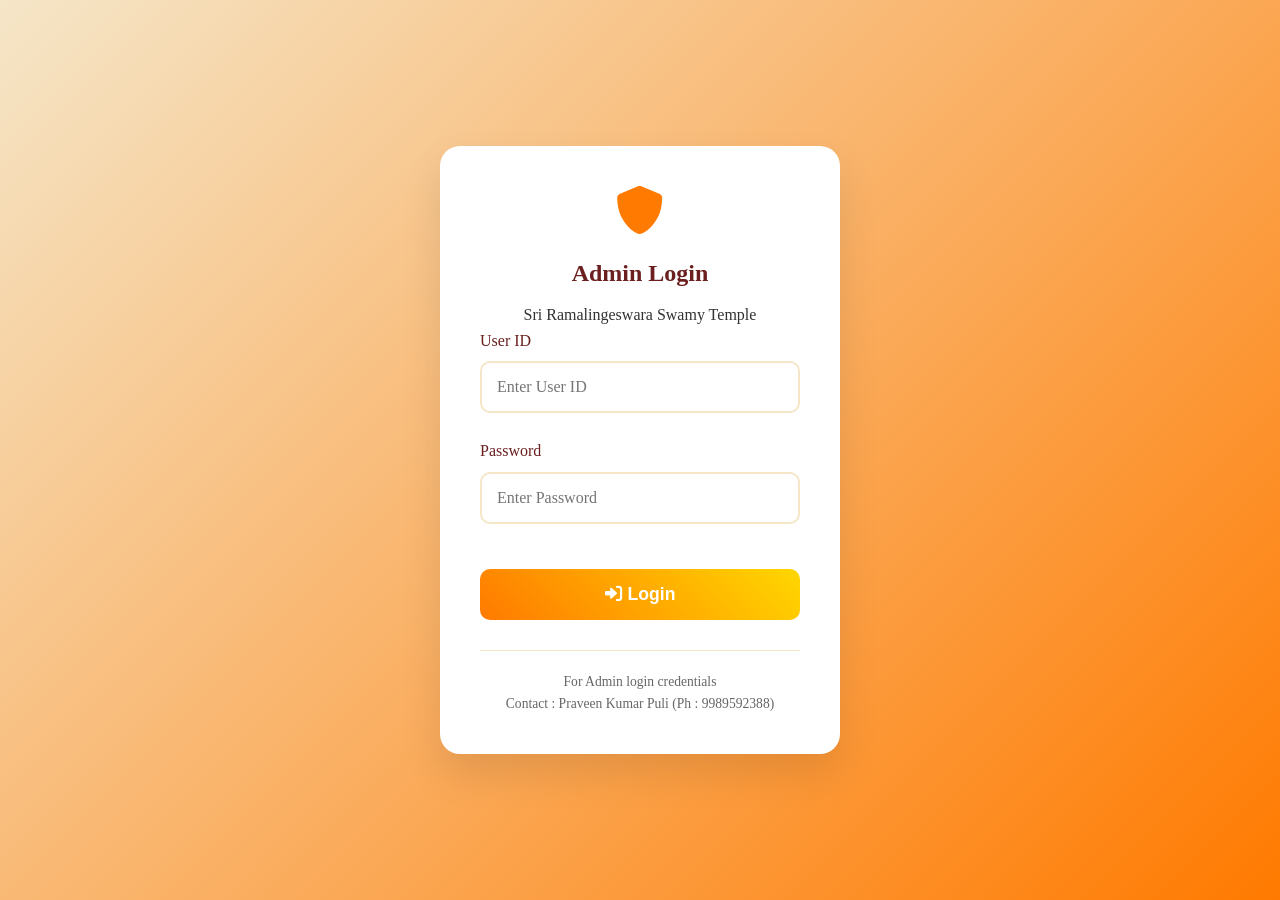
<file: admin.html>
<!DOCTYPE html>
<html lang="en">
<head>
    <meta charset="UTF-8">
    <meta name="viewport" content="width=device-width, initial-scale=1.0">
    <title>Admin Login - Sri Ramalingeswara Swamy Temple</title>
    <link rel="stylesheet" href="css/style.css">
    <link href="https://cdnjs.cloudflare.com/ajax/libs/font-awesome/6.0.0/css/all.min.css" rel="stylesheet">
</head>
<body class="admin-login-body">
    <div class="admin-login-container">
        <div class="admin-login-card">
            <div class="login-header">
                <i class="fas fa-shield-alt"></i>
                <h2>Admin Login</h2>
                <p>Sri Ramalingeswara Swamy Temple</p>
            </div>
            <form id="adminLoginForm" class="login-form">
                <div class="form-group">
                    <label>User ID</label>
                    <input type="text" id="adminUserId" placeholder="Enter User ID" required>
                </div>
                <div class="form-group">
                    <label>Password</label>
                    <input type="password" id="adminPassword" placeholder="Enter Password" required>
                </div>
                <button type="submit" class="login-btn">
                    <i class="fas fa-sign-in-alt"></i> Login
                </button>
            </form>
            <div class="login-footer">
                <p>For Admin login credentials </p>
                <p>Contact : Praveen Kumar Puli (Ph : 9989592388) </p>
            </div>
        </div>
    </div>

    <script src="js/admin.js"></script>
</body>
</html>
</file>
<file: css/style.css>
/* Reset and Base Styles */
* {
    margin: 0;
    padding: 0;
    box-sizing: border-box;
}

body {
    font-family: 'Georgia', 'Times New Roman', serif;
    line-height: 1.6;
    color: #333;
    overflow-x: hidden;
}

.container {
    max-width: 1200px;
    margin: 0 auto;
    padding: 0 20px;
}

/* Navigation */
.navbar {
    background: linear-gradient(135deg, #6B1F1F 0%, #FF7A00 100%);
    position: fixed;
    top: 0;
    width: 100%;
    z-index: 1000;
    box-shadow: 0 2px 10px rgba(0,0,0,0.1);
}

.nav-container {
    max-width: 1200px;
    margin: 0 auto;
    padding: 0 20px;
    display: flex;
    justify-content: space-between;
    align-items: center;
    height: 70px;
}

.nav-logo {
    display: flex;
    align-items: center;
    color: #F5E6C8;
    font-size: 1.4rem;
    font-weight: bold;
}

.nav-logo i {
    margin-right: 10px;
    font-size: 1.8rem;
}

.nav-menu {
    display: flex;
    list-style: none;
    gap: 30px;
}

.nav-link {
    color: #F5E6C8;
    text-decoration: none;
    font-weight: 500;
    transition: all 0.3s ease;
    position: relative;
}

.nav-link:hover, .nav-link.active {
    color: #FFD700;
}

.nav-link::after {
    content: '';
    position: absolute;
    bottom: -5px;
    left: 0;
    width: 0;
    height: 2px;
    background: #FFD700;
    transition: width 0.3s ease;
}

.nav-link:hover::after, .nav-link.active::after {
    width: 100%;
}

.hamburger {
    display: none;
    flex-direction: column;
    cursor: pointer;
}

.hamburger span {
    width: 25px;
    height: 3px;
    background: #F5E6C8;
    margin: 3px 0;
    transition: 0.3s;
}

/* Hero Section */
.hero {
    position: relative;
    height: 100vh;
    overflow: hidden;
    display: flex;
    align-items: center;
    justify-content: center;
}

.hero-slider {
    position: absolute;
    top: 0;
    left: 0;
    width: 100%;
    height: 100%;
}

.slide {
    position: absolute;
    top: 0;
    left: 0;
    width: 100%;
    height: 100%;
    opacity: 0;
    transition: opacity 1s ease-in-out;
}

.slide.active {
    opacity: 1;
}

.slide img {
    width: 100%;
    height: 100%;
    object-fit: cover;
}

.slide-overlay {
    position: absolute;
    top: 0;
    left: 0;
    width: 100%;
    height: 100%;
    background: linear-gradient(rgba(107,31,31,0.7), rgba(255,122,0,0.3));
}

.slider-nav {
    position: absolute;
    bottom: 30px;
    left: 50%;
    transform: translateX(-50%);
    display: flex;
    gap: 10px;
    z-index: 10;
}

.slider-nav button {
    background: rgba(255,255,255,0.9);
    border: none;
    width: 50px;
    height: 50px;
    border-radius: 50%;
    cursor: pointer;
    font-size: 1.2rem;
    color: #6B1F1F;
    transition: all 0.3s ease;
}

.slider-nav button:hover {
    background: #FFD700;
    transform: scale(1.1);
}

.slider-dots {
    position: absolute;
    bottom: 30px;
    right: 30px;
    display: flex;
    gap: 8px;
}

.slider-dot {
    width: 12px;
    height: 12px;
    border-radius: 50%;
    background: rgba(255,255,255,0.5);
    cursor: pointer;
    transition: all 0.3s ease;
}

.slider-dot.active {
    background: #FFD700;
    transform: scale(1.2);
}

.hero-content {
    text-align: center;
    color: white;
    z-index: 5;
    max-width: 800px;
    animation: fadeInUp 1s ease;
}

.hero-title {
    font-size: clamp(2.5rem, 5vw, 4rem);
    margin-bottom: 10px;
    text-shadow: 2px 2px 4px rgba(0,0,0,0.5);
}

.hero-subtitle {
    font-size: 1.3rem;
    margin-bottom: 15px;
    opacity: 0.9;
}

.hero-description {
    font-size: 1.1rem;
    margin-bottom: 30px;
    opacity: 0.9;
}

.cta-button {
    display: inline-flex;
    align-items: center;
    gap: 10px;
    background: linear-gradient(45deg, #FFD700, #FF7A00);
    color: #6B1F1F;
    padding: 15px 30px;
    text-decoration: none;
    border-radius: 50px;
    font-size: 1.1rem;
    font-weight: bold;
    transition: all 0.3s ease;
    box-shadow: 0 5px 15px rgba(255,215,0,0.4);
}

.cta-button:hover {
    transform: translateY(-3px);
    box-shadow: 0 8px 25px rgba(255,215,0,0.6);
}

.cta-button.large {
    padding: 20px 40px;
    font-size: 1.3rem;
}

.cta-button.secondary {
    background: linear-gradient(45deg, #6B1F1F, #FF7A00);
    color: white;
}

/* Sections */
section {
    padding: 80px 0;
}

.temple-intro {
    background: #F8F4EF;
}

.temple-intro h2 {
    text-align: center;
    font-size: 2.5rem;
    color: #6B1F1F;
    margin-bottom: 50px;
    position: relative;
}

.temple-intro h2::after {
    content: '';
    position: absolute;
    bottom: -10px;
    left: 50%;
    transform: translateX(-50%);
    width: 80px;
    height: 4px;
    background: #FF7A00;
}

.intro-content {
    display: grid;
    grid-template-columns: 1fr 1fr;
    gap: 50px;
    align-items: center;
}

.intro-text p {
    font-size: 1.1rem;
    margin-bottom: 20px;
    color: #555;
}

.intro-image img {
    width: 100%;
    border-radius: 20px;
    box-shadow: 0 10px 30px rgba(0,0,0,0.1);
}

/* Festivals */
.festivals {
    background: linear-gradient(135deg, #FF7A00 0%, #F5E6C8 100%);
    color: #6B1F1F;
}

.festivals h2 {
    text-align: center;
    font-size: 2.5rem;
    margin-bottom: 50px;
}

.events-grid {
    display: grid;
    grid-template-columns: repeat(auto-fit, minmax(350px, 1fr));
    gap: 30px;
}

.event-card {
    background: white;
    padding: 30px;
    border-radius: 20px;
    box-shadow: 0 10px 30px rgba(0,0,0,0.1);
    transition: all 0.3s ease;
    position: relative;
    overflow: hidden;
}

.event-card::before {
    content: '';
    position: absolute;
    top: 0;
    left: 0;
    width: 100%;
    height: 5px;
    background: linear-gradient(90deg, #FFD700, #FF7A00);
}

.event-card:hover {
    transform: translateY(-10px);
}

.event-card h3 {
    color: #6B1F1F;
    margin-bottom: 15px;
    font-size: 1.4rem;
}

/* Gallery */
.gallery-preview, .gallery-container {
    background: #F8F4EF;
}

.gallery-preview h2, .gallery-section h2 {
    text-align: center;
    font-size: 2.5rem;
    color: #6B1F1F;
    margin-bottom: 50px;
}

.gallery-grid {
    display: grid;
    grid-template-columns: repeat(auto-fit, minmax(300px, 1fr));
    gap: 20px;
}

.gallery-item {
    position: relative;
    overflow: hidden;
    border-radius: 15px;
    box-shadow: 0 10px 30px rgba(0,0,0,0.1);
    transition: all 0.3s ease;
}

.gallery-item img {
    width: 100%;
    height: 250px;
    object-fit: cover;
    transition: transform 0.5s ease;
}

.gallery-item:hover img {
    transform: scale(1.1);
}

.gallery-item:hover {
    transform: translateY(-10px);
}

.overlay {
    position: absolute;
    top: 0;
    left: 0;
    width: 100%;
    height: 100%;
    background: rgba(107,31,31,0.8);
    display: flex;
    align-items: center;
    justify-content: center;
    opacity: 0;
    transition: opacity 0.3s ease;
}

.gallery-item:hover .overlay {
    opacity: 1;
}

.overlay i {
    font-size: 2rem;
    color: white;
}

.gallery-cta {
    text-align: center;
    margin-top: 50px;
}

/* Donation CTA */
.donation-cta {
    background: linear-gradient(135deg, #6B1F1F 0%, #FF7A00 100%);
    color: white;
    text-align: center;
}

.cta-content h2 {
    font-size: 2.5rem;
    margin-bottom: 20px;
}

/* Comments */
.comments {
    background: #F8F4EF;
}

.comments h2 {
    text-align: center;
    font-size: 2.5rem;
    color: #6B1F1F;
    margin-bottom: 50px;
}

.comments-list {
    max-width: 800px;
    margin: 0 auto 50px;
}

.comment-item {
    background: white;
    padding: 25px;
    margin-bottom: 20px;
    border-radius: 15px;
    box-shadow: 0 5px 15px rgba(0,0,0,0.1);
}

.comment-meta {
    display: flex;
    justify-content: space-between;
    align-items: center;
    margin-bottom: 15px;
    color: #666;
    font-size: 0.9rem;
}

.comment-text {
    line-height: 1.6;
}

.comment-form {
    max-width: 600px;
    margin: 0 auto;
}

.form-group {
    margin-bottom: 25px;
}

.form-group input,
.form-group textarea,
.form-group select {
    width: 100%;
    padding: 15px;
    border: 2px solid #F5E6C8;
    border-radius: 10px;
    font-size: 1rem;
    font-family: inherit;
    transition: border-color 0.3s ease;
}

.form-group input:focus,
.form-group textarea:focus,
.form-group select:focus {
    outline: none;
    border-color: #FF7A00;
}

.form-group textarea {
    height: 120px;
    resize: vertical;
}

/* Footer */
.footer {
    background: #2C1810;
    color: #F5E6C8;
    padding: 60px 0 20px;
}

.footer-content {
    display: grid;
    grid-template-columns: repeat(auto-fit, minmax(250px, 1fr));
    gap: 40px;
    margin-bottom: 30px;
}

.footer-section h3, .footer-section h4 {
    margin-bottom: 20px;
    color: #FFD700;
}

.map-placeholder {
    border-radius: 15px;
    overflow: hidden;
    box-shadow: 0 5px 15px rgba(0,0,0,0.2);
}

.footer-bottom {
    text-align: center;
    padding-top: 30px;
    border-top: 1px solid #4A2A1A;
    opacity: 0.8;
}

/* Responsive Design */
@media (max-width: 768px) {
    .hamburger {
        display: flex;
    }
    
    .nav-menu {
        position: fixed;
        left: -100%;
        top: 70px;
        flex-direction: column;
        background-color: rgba(107,31,31,0.98);
        width: 100%;
        text-align: center;
        transition: 0.3s;
        padding: 20px 0;
        gap: 0;
    }
    
    .nav-menu.active {
        left: 0;
    }
    
    .nav-menu li {
        margin: 10px 0;
    }
    
    .intro-content {
        grid-template-columns: 1fr;
        gap: 30px;
    }
    
    .gallery-grid {
        grid-template-columns: repeat(2, 1fr);
        gap: 15px;
    }
    
    .hero-title {
        font-size: 2.2rem;
    }
    
    section {
        padding: 60px 0;
    }
}

@media (max-width: 480px) {
    .gallery-grid {
        grid-template-columns: 1fr;
    }
    
    .events-grid {
        grid-template-columns: 1fr;
    }
}

/* Animations */
@keyframes fadeInUp {
    from {
        opacity: 0;
        transform: translateY(30px);
    }
    to {
        opacity: 1;
        transform: translateY(0);
    }
}

section {
    animation: fadeInUp 0.8s ease forwards;
}

/* Admin Styles */
.admin-login-body {
    background: linear-gradient(135deg, #F5E6C8 0%, #FF7A00 100%);
    min-height: 100vh;
    display: flex;
    align-items: center;
    justify-content: center;
    padding: 20px;
}

.admin-login-container {
    max-width: 400px;
    width: 100%;
}

.admin-login-card {
    background: white;
    padding: 40px;
    border-radius: 20px;
    box-shadow: 0 20px 40px rgba(0,0,0,0.1);
    text-align: center;
}

.login-header i {
    font-size: 3rem;
    color: #FF7A00;
    margin-bottom: 20px;
}

.login-header h2 {
    color: #6B1F1F;
    margin-bottom: 10px;
}

.login-form label {
    display: block;
    text-align: left;
    margin-bottom: 8px;
    color: #6B1F1F;
    font-weight: 500;
}

.login-btn {
    width: 100%;
    background: linear-gradient(45deg, #FF7A00, #FFD700);
    color: white;
    border: none;
    padding: 15px;
    border-radius: 10px;
    font-size: 1.1rem;
    font-weight: bold;
    cursor: pointer;
    transition: all 0.3s ease;
    margin-top: 20px;
}

.login-btn:hover {
    transform: translateY(-2px);
    box-shadow: 0 5px 15px rgba(255,122,0,0.4);
}

.login-footer {
    margin-top: 30px;
    padding-top: 20px;
    border-top: 1px solid #F5E6C8;
    font-size: 0.85rem;
    color: #666;
}

/* Dashboard Styles */
.admin-dashboard-body {
    background: #F8F4EF;
    min-height: 100vh;
}

.admin-nav {
    background: linear-gradient(135deg, #6B1F1F, #FF7A00);
    padding: 20px 40px;
    display: flex;
    justify-content: space-between;
    align-items: center;
    color: white;
}

.nav-brand {
    display: flex;
    align-items: center;
    gap: 15px;
    font-size: 1.5rem;
    font-weight: bold;
}

.logout-btn {
    background: rgba(255,255,255,0.2);
    color: white;
    border: 1px solid rgba(255,255,255,0.3);
    padding: 10px 20px;
    border-radius: 25px;
    cursor: pointer;
    transition: all 0.3s ease;
}

.logout-btn:hover {
    background: #FFD700;
    color: #6B1F1F;
}

.dashboard-container {
    display: flex;
    min-height: calc(100vh - 80px);
}

.sidebar {
    width: 250px;
    background: white;
    box-shadow: 2px 0 10px rgba(0,0,0,0.1);
}

.sidebar-menu {
    list-style: none;
    padding: 20px 0;
}

.sidebar-menu li {
    margin-bottom: 5px;
}

.sidebar-menu a {
    display: flex;
    align-items: center;
    gap: 15px;
    padding: 15px 25px;
    color: #555;
    text-decoration: none;
    transition: all 0.3s ease;
}

.sidebar-menu a:hover, .sidebar-menu a.active {
    background: linear-gradient(135deg, #FF7A00, #FFD700);
    color: white;
}

.dashboard-main {
    flex: 1;
    padding: 30px;
    overflow-y: auto;
}

.dashboard-section {
    display: none;
}

.dashboard-section.active {
    display: block;
}

.section-header {
    display: flex;
    justify-content: space-between;
    align-items: center;
    margin-bottom: 30px;
    flex-wrap: wrap;
    gap: 20px;
}

.section-header h2 {
    display: flex;
    align-items: center;
    gap: 10px;
    color: #6B1F1F;
    font-size: 1.8rem;
}

.action-btn {
    display: flex;
    align-items: center;
    gap: 8px;
    padding: 10px 20px;
    border: none;
    border-radius: 25px;
    cursor: pointer;
    font-weight: 500;
    transition: all 0.3s ease;
}

.action-btn.primary {
    background: linear-gradient(45deg, #FF7A00, #FFD700);
    color: white;
}

.table-container {
    background: white;
    border-radius: 15px;
    overflow: hidden;
    box-shadow: 0 5px 20px rgba(0,0,0,0.1);
}

table {
    width: 100%;
    border-collapse: collapse;
}

th, td {
    padding: 15px;
    text-align: left;
    border-bottom: 1px solid #F5E6C8;
}

th {
    background: #F5E6C8;
    color: #6B1F1F;
    font-weight: 600;
}

.delete-btn {
    background: #e74c3c;
    color: white;
    border: none;
    padding: 8px 15px;
    border-radius: 20px;
    cursor: pointer;
    font-size: 0.9rem;
}

.modal {
    display: none;
    position: fixed;
    top: 0;
    left: 0;
    width: 100%;
    height: 100%;
    background: rgba(0,0,0,0.5);
    z-index: 2000;
}

.modal-content {
    position: absolute;
    top: 50%;
    left: 50%;
    transform: translate(-50%, -50%);
    background: white;
    padding: 30px;
    border-radius: 15px;
    max-width: 500px;
    width: 90%;
    max-height: 80vh;
    overflow-y: auto;
}

.modal-header {
    display: flex;
    justify-content: space-between;
    align-items: center;
    margin-bottom: 25px;
}

.close {
    font-size: 2rem;
    cursor: pointer;
    color: #666;
}

.bank-details {
    background: #F8F4EF;
    padding: 80px 0;
}

.bank-grid {
    display: grid;
    grid-template-columns: repeat(auto-fit, minmax(300px, 1fr));
    gap: 25px;
    margin-bottom: 50px;
}

.bank-item {
    display: flex;
    align-items: center;
    gap: 15px;
    background: white;
    padding: 25px;
    border-radius: 15px;
    box-shadow: 0 5px 15px rgba(0,0,0,0.1);
}

.bank-item label {
    font-weight: bold;
    color: #6B1F1F;
    min-width: 120px;
}

.bank-value {
    flex: 1;
    font-family: monospace;
    font-size: 1.1rem;
    color: #333;
}

.copy-btn {
    background: #FF7A00;
    color: white;
    border: none;
    padding: 8px 12px;
    border-radius: 50%;
    cursor: pointer;
    transition: all 0.3s ease;
}

.copy-btn:hover {
    background: #FFD700;
    transform: scale(1.1);
}

.upi-qr {
    text-align: center;
    background: white;
    padding: 40px;
    border-radius: 20px;
    box-shadow: 0 10px 30px rgba(0,0,0,0.1);
}

.upi-qr img {
    max-width: 200px;
    margin-bottom: 15px;
}

.donation-form-section {
    padding: 80px 0;
    background: #F8F4EF;
}

.donation-form {
    max-width: 700px;
    margin: 0 auto;
    background: white;
    padding: 50px;
    border-radius: 20px;
    box-shadow: 0 15px 40px rgba(0,0,0,0.1);
}

.form-row {
    display: grid;
    grid-template-columns: 1fr 1fr;
    gap: 25px;
}

.hidden {
    display: none;
}

.history-hero {
    background: linear-gradient(rgba(107,31,31,0.8), rgba(107,31,31,0.8)), url('../images/temple1.jpg');
    background-size: cover;
    background-position: center;
    color: white;
    text-align: center;
    padding: 150px 0;
}

.history-hero h1 {
    font-size: 3rem;
    margin-bottom: 20px;
}

.history-content {
    padding: 100px 0;
}

.history-text {
    max-width: 800px;
    margin: 0 auto 80px;
    text-align: center;
}

.history-text h2 {
    font-size: 2.5rem;
    color: #6B1F1F;
    margin-bottom: 30px;
}

.timeline {
    position: relative;
    max-width: 800px;
    margin: 0 auto;
}

.timeline::before {
    content: '';
    position: absolute;
    left: 50%;
    transform: translateX(-50%);
    width: 4px;
    height: 100%;
    background: linear-gradient(to bottom, #FF7A00, #FFD700);
}

.timeline-item {
    position: relative;
    margin: 50px 0;
    width: 50%;
}

.timeline-item:nth-child(odd) {
    left: 0;
}

.timeline-item:nth-child(even) {
    left: 50%;
}

.timeline-icon {
    position: absolute;
    left: 50%;
    transform: translateX(-50%);
    width: 60px;
    height: 60px;
    background: linear-gradient(45deg, #FF7A00, #FFD700);
    border-radius: 50%;
    display: flex;
    align-items: center;
    justify-content: center;
    color: white;
    font-size: 1.5rem;
    box-shadow: 0 5px 15px rgba(255,122,0,0.4);
    z-index: 1;
}

.timeline-content {
    background: white;
    padding: 25px;
    border-radius: 15px;
    box-shadow: 0 10px 30px rgba(0,0,0,0.1);
    position: relative;
}

.timeline-content h3 {
    color: #6B1F1F;
    margin-bottom: 10px;
}

.architecture-grid {
    display: grid;
    grid-template-columns: repeat(auto-fit, minmax(300px, 1fr));
    gap: 30px;
}

.arch-item {
    text-align: center;
    padding: 30px;
    background: white;
    border-radius: 20px;
    box-shadow: 0 10px 30px rgba(0,0,0,0.1);
    transition: transform 0.3s ease;
}

.arch-item:hover {
    transform: translateY(-10px);
}

.arch-item img {
    width: 100%;
    height: 200px;
    object-fit: cover;
    border-radius: 15px;
    margin-bottom: 20px;
}

.gallery-hero, .donate-hero {
    background: linear-gradient(rgba(107,31,31,0.8), rgba(107,31,31,0.8)), url('../images/temple1.jpg');
    background-size: cover;
    color: white;
    text-align: center;
    padding: 150px 0;
}

.gallery-hero h1, .donate-hero h1 {
    font-size: 3rem;
    margin-bottom: 20px;
}

.video-grid {
    display: grid;
    grid-template-columns: repeat(auto-fit, minmax(400px, 1fr));
    gap: 30px;
}

.video-item iframe {
    width: 100%;
    height: 250px;
    border-radius: 15px;
    box-shadow: 0 10px 30px rgba(0,0,0,0.2);
}

/* Responsive Tables */
@media (max-width: 768px) {
    .form-row {
        grid-template-columns: 1fr;
    }
    
    .bank-grid {
        grid-template-columns: 1fr;
    }
    
    .timeline::before {
        left: 20px;
    }
    
    .timeline-item {
        width: 100%;
        left: 60px !important;
    }
    
    .timeline-item:nth-child(even) {
        left: 60px !important;
    }
    
    .dashboard-container {
        flex-direction: column;
    }
    
    .sidebar {
        width: 100%;
        order: 2;
    }
    
    .section-header {
        flex-direction: column;
        align-items: stretch;
    }
    
    table {
        font-size: 0.9rem;
    }
    
    th, td {
        padding: 10px 8px;
    }
}
</file>
